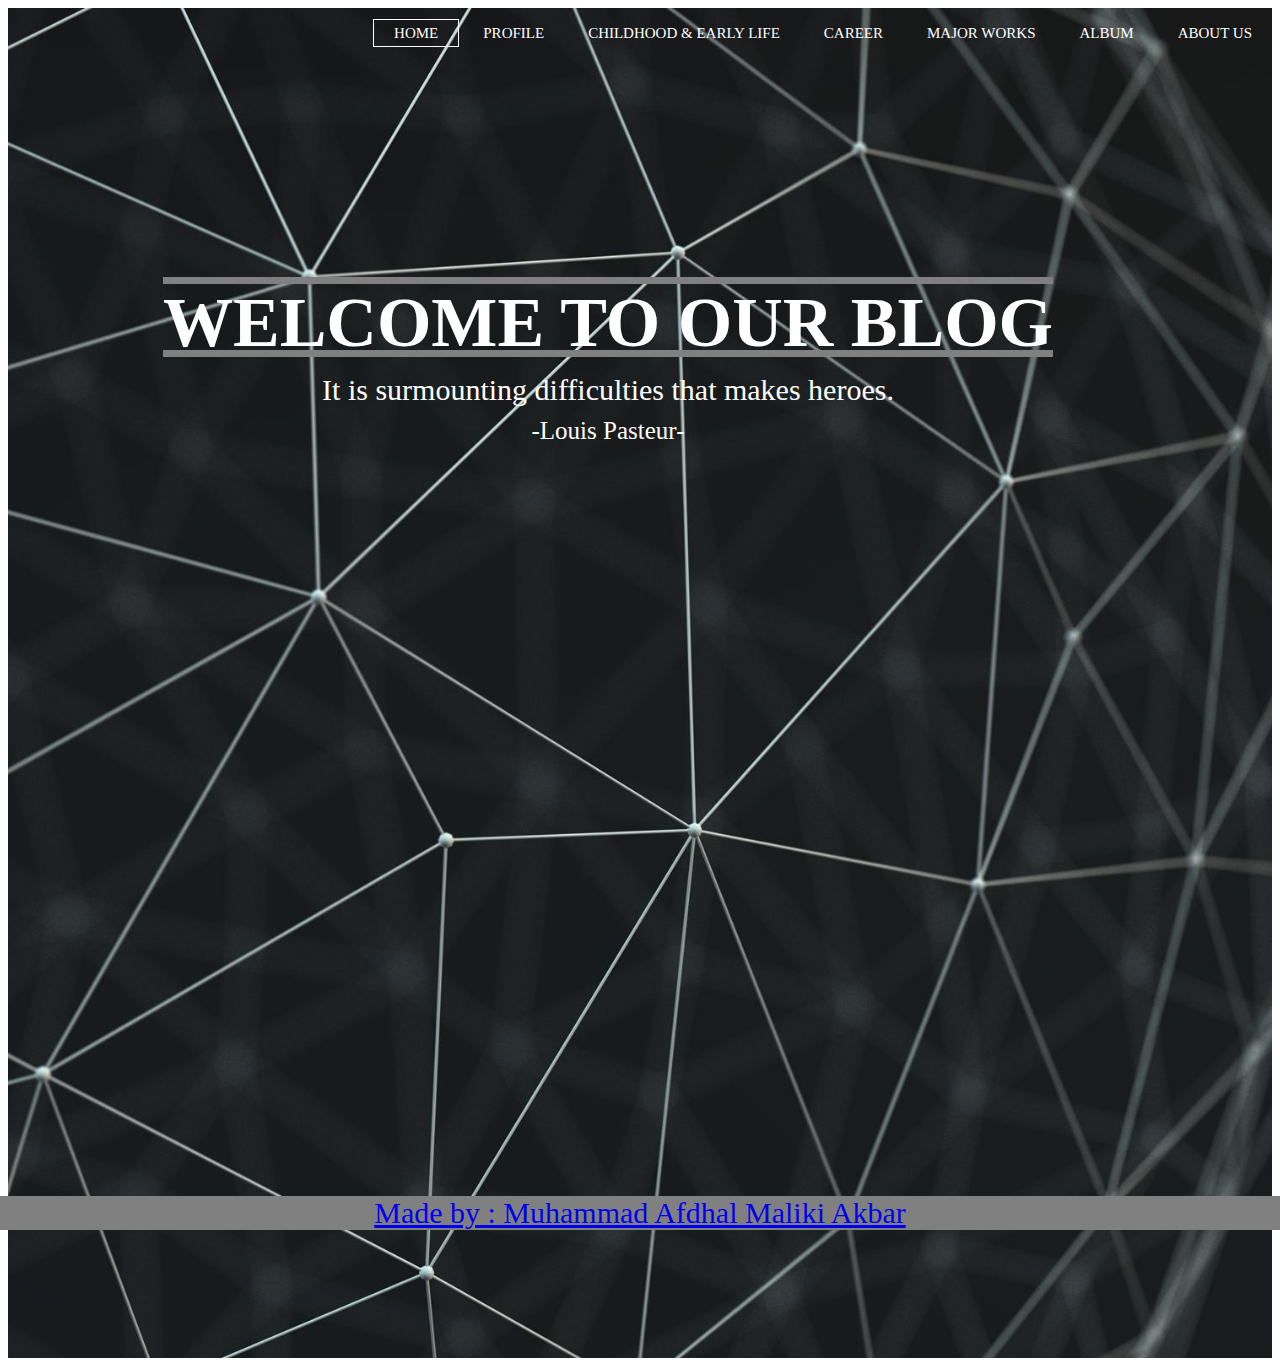
<file: index.html>
<!DOCTYPE html>
<html>
<head> 
  <title>LOUIS PASTEUR</title>
<link href="index.css" rel="stylesheet" type="text/css">
</head>

<body>

<div class="footer">
 <p class="footer-1"><a href="https://mafdhalmal.github.io">Made by : Muhammad Afdhal Maliki Akbar </a></p>
</div>
	<header>

		<div class="row">
		<ul class="main-nav">
			<li class="active"><a href="index.html">HOME</a></li>
			<li><a href="profile.html">PROFILE</a></li>
			<li><a href="childhood.html">CHILDHOOD & EARLY LIFE</a></li>
			<li><a href="career.html">CAREER</a></li>
			<li><a href="penemuanbesar.html">MAJOR WORKS</a></li>
			<li><a href="album.html">ALBUM</a></li>
			<li><a href="aboutus.html">ABOUT US</a></li>

         </ul>
         </div>

         
         <h1>WELCOME TO OUR BLOG</h1>
        <p>It is surmounting difficulties that makes heroes.</p>
        <p class="quote">-Louis Pasteur-</p>

	</header>




  
</body>
</html>
</file>
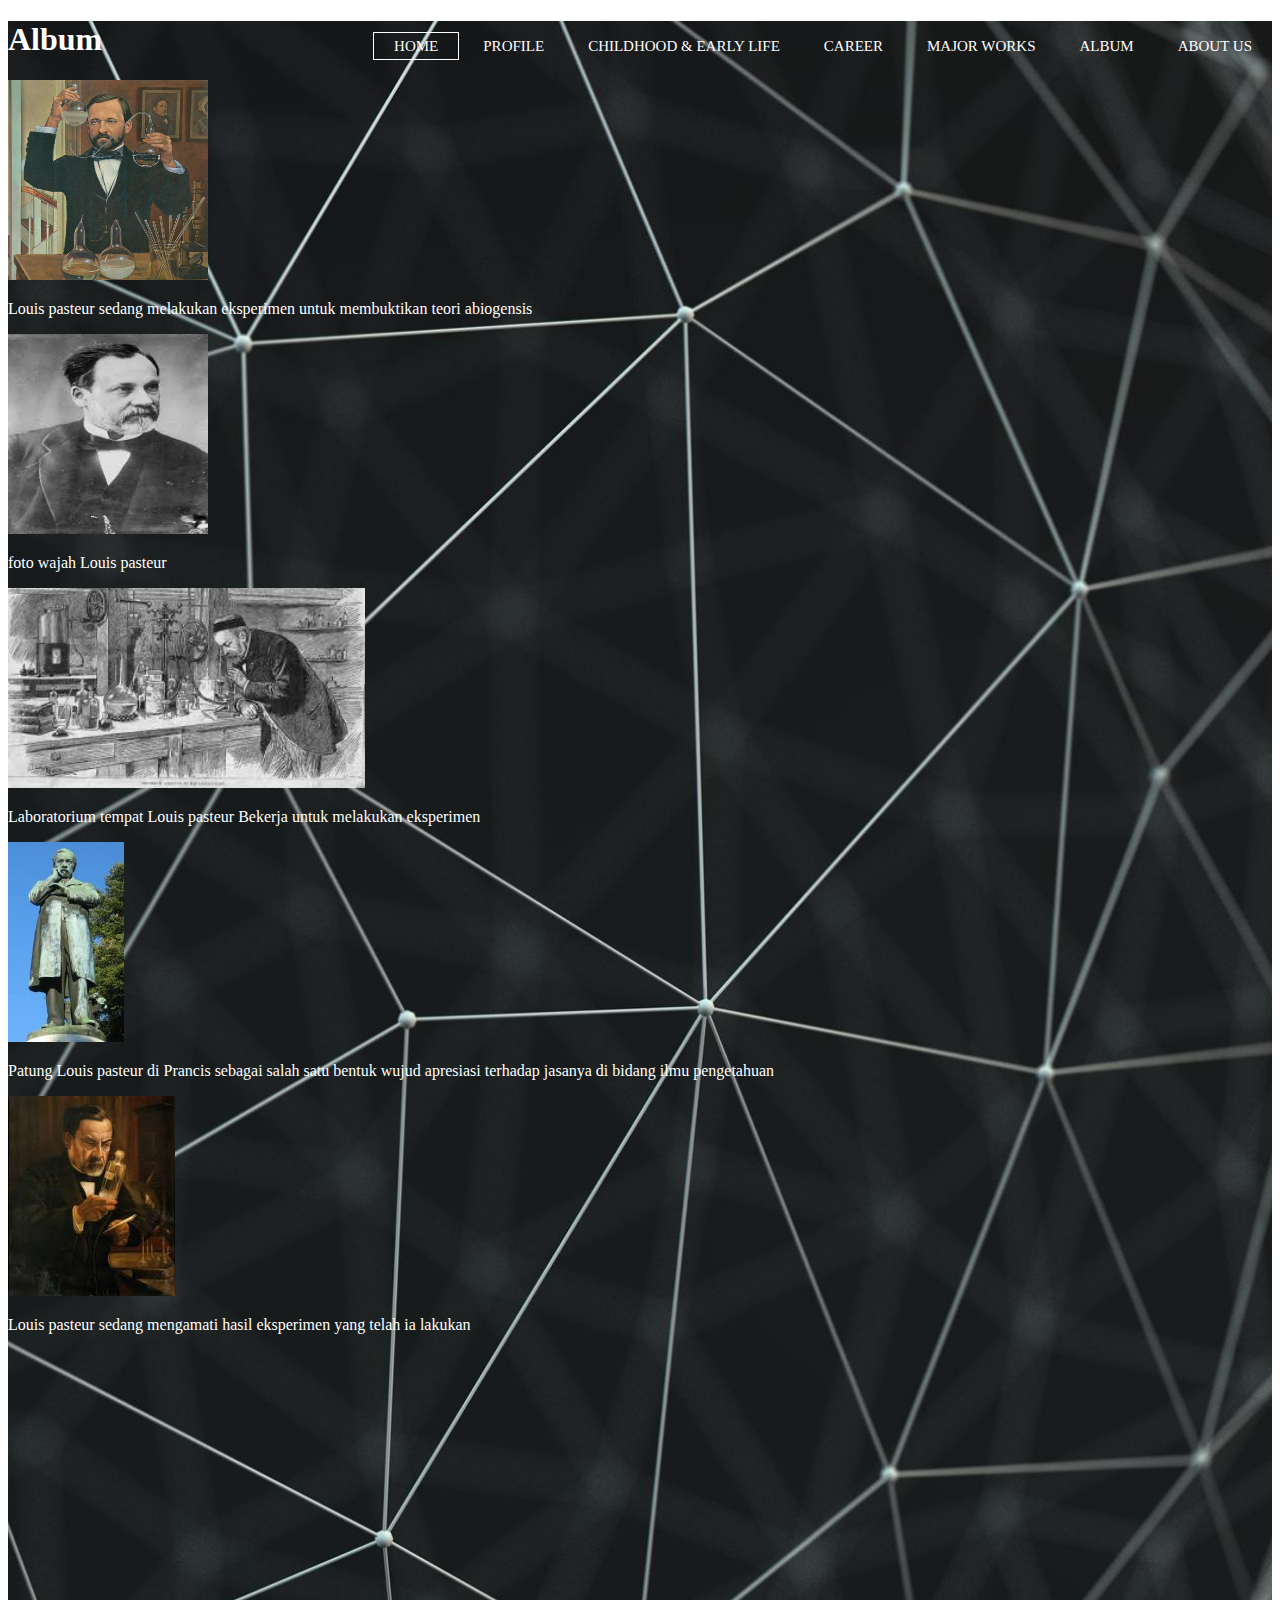
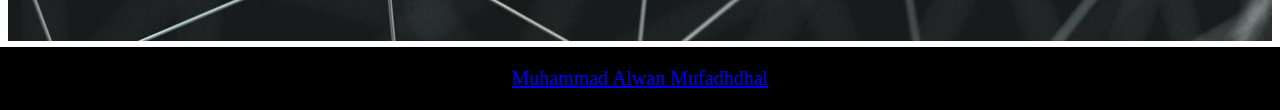
<file: album.html>
<!DOCTYPE html>
<html>
<head> 
  <title>LOUIS PASTEUR</title>
<link href="album.css" rel="stylesheet" type="text/css">
</head>

<body>

<div class="footer-1">
  <p><a href="https://malwanmufadh.github.io" target="_blank">Muhammad Alwan Mufadhdhal</a></p>
</div>
	<header>

		<div class="row">
		<ul class="main-nav">
			<li class="active"><a href="index.html">HOME</a></li>
			<li><a href="profile.html">PROFILE</a></li>
			<li><a href="childhood.html">CHILDHOOD & EARLY LIFE</a></li>
			<li><a href="career.html">CAREER</a></li>
			<li><a href="penemuanbesar.html">MAJOR WORKS</a></li>
			<li><a href="album.html">ALBUM</a></li>
			<li><a href="aboutus.html">ABOUT US</a></li>
         </ul>
         </div>

         <h1 class="album">Album</h1>
        <img class="pic-1-1" src="tabungangsa.jpg" height="200" width="200">
        <p class="pic-1">Louis pasteur sedang melakukan eksperimen untuk membuktikan teori abiogensis</p>
        <img src="download.jpeg" height="200" width="200">
        <p class="pic-1">foto wajah Louis pasteur</p>
        <img src="lab.jpeg" height="200" widht="200"> 
        <p class="pic-1">Laboratorium tempat Louis pasteur Bekerja untuk melakukan eksperimen</p>
        <img src="patung.jpeg" height="200" widht="200">
        <p class="pic-1">Patung Louis pasteur di Prancis sebagai salah satu bentuk wujud apresiasi terhadap jasanya di bidang ilmu pengetahuan</p>
        <img src="botol.jpeg" height="200" widht="200">
        <p class="pic-1">Louis pasteur sedang mengamati hasil eksperimen yang telah ia lakukan</p>


	</header>

  
</body>
</html>
</file>
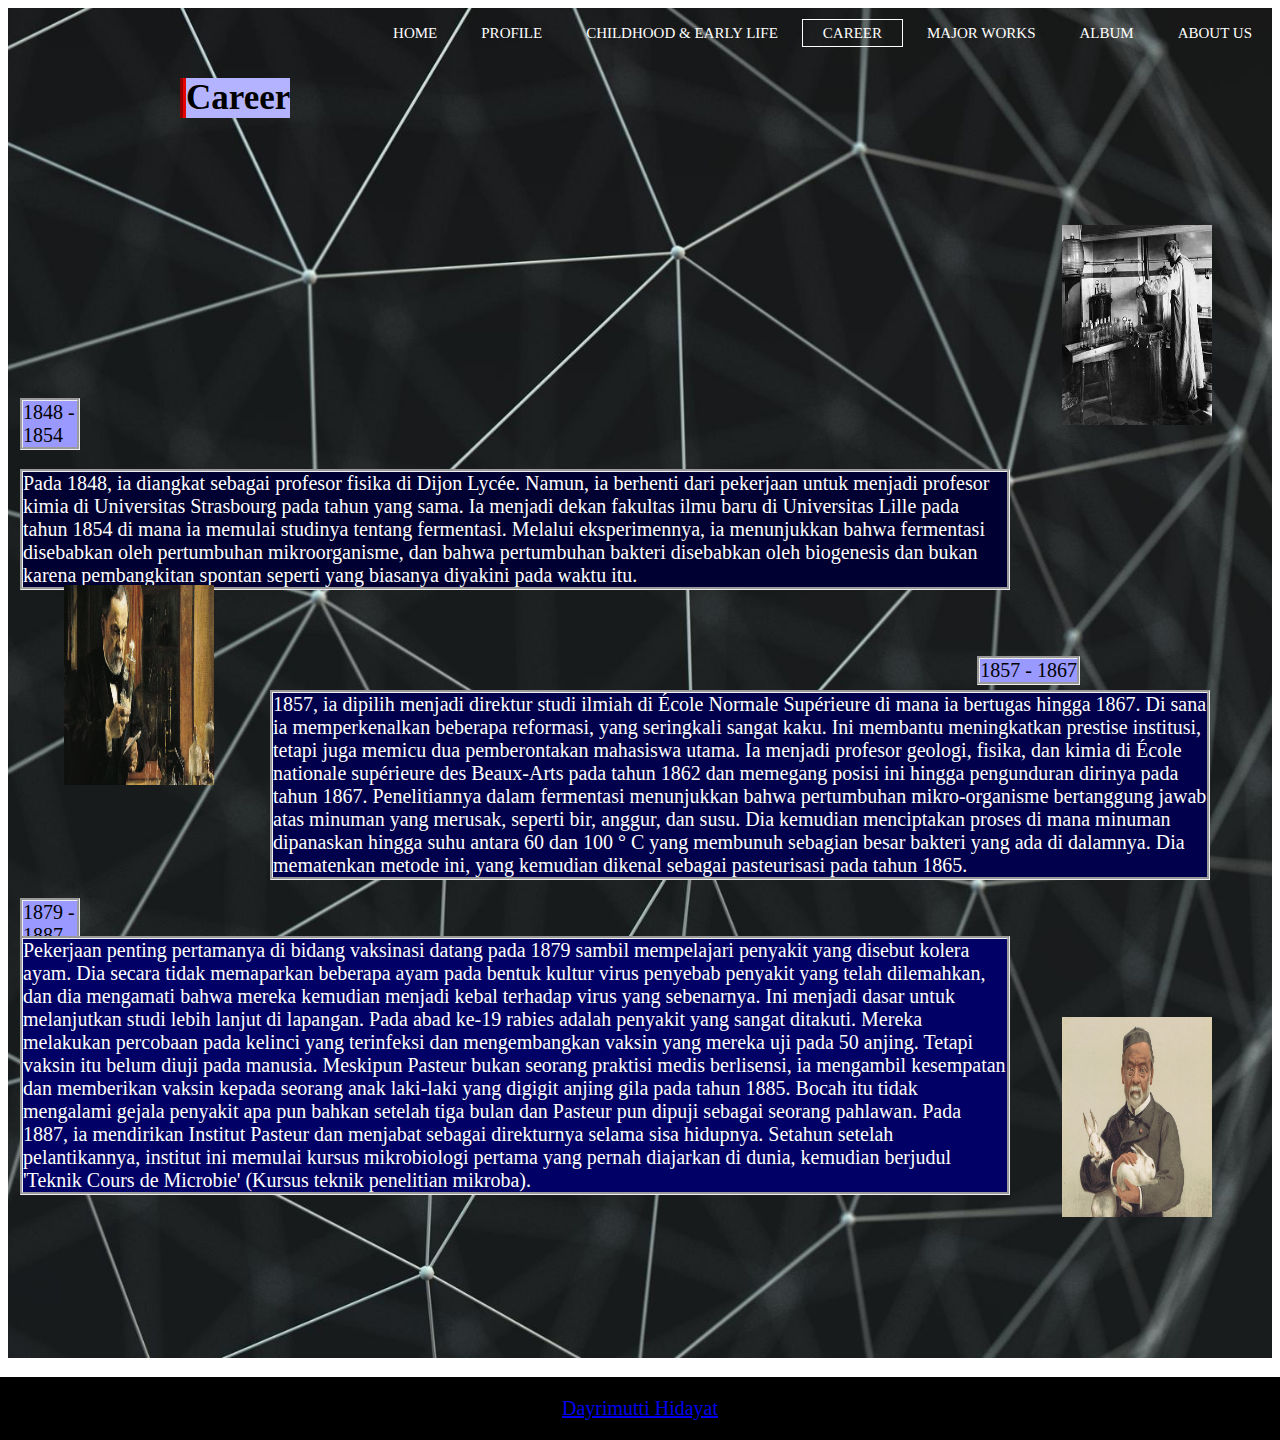
<file: career.html>
<!DOCTYPE html>
<html>
<head>
	<title>LOUIS PASTEUR</title>
	<link href="All.css" rel="stylesheet" type="text/css">
</head>
<body>
<div class="footer">
  <p><a href="https://Dayrimutti.github.io" target="_blank">Dayrimutti Hidayat</a></p>
</div>

	</style>
	<header>

		<div class="row">
		<ul class="main-nav">
			<li><a href="index.html">HOME</a></li>
			<li><a href="profile.html">PROFILE</a></li>
			<li><a href="childhood.html">CHILDHOOD & EARLY LIFE</a></li>
			<li class="active"><a href="career.html">CAREER</a></li>
			<li><a href="penemuanbesar.html">MAJOR WORKS</a></li>
			<li><a href="album.html">ALBUM</a></li>
			<li><a href="aboutus.html">ABOUT US</a></li>

         </ul>
         </div>

         <h1 class="career">Career</h1>

       <p class="p-1">1848 - 1854</p> 
       <p class="career-1"> 
Pada 1848, ia diangkat sebagai profesor fisika di Dijon Lycée. Namun, ia berhenti dari pekerjaan untuk menjadi profesor kimia di Universitas Strasbourg pada tahun yang sama. Ia menjadi dekan fakultas ilmu baru di Universitas Lille pada tahun 1854 di mana ia memulai studinya tentang fermentasi. Melalui eksperimennya, ia menunjukkan bahwa fermentasi disebabkan oleh pertumbuhan mikroorganisme, dan bahwa pertumbuhan bakteri disebabkan oleh biogenesis dan bukan karena pembangkitan spontan seperti yang biasanya diyakini pada waktu itu. 
</p>
<img  class="ps-1"src="ps1.jpg" height="200" width="150">
	<p class="p-2">1857 - 1867</p>
	<p class="career-2">
1857, ia dipilih menjadi direktur studi ilmiah di École Normale Supérieure di mana ia bertugas hingga 1867. Di sana ia memperkenalkan beberapa reformasi, yang seringkali sangat kaku. Ini membantu meningkatkan prestise institusi, tetapi juga memicu dua pemberontakan mahasiswa utama. Ia menjadi profesor geologi, fisika, dan kimia di École nationale supérieure des Beaux-Arts pada tahun 1862 dan memegang posisi ini hingga pengunduran dirinya pada tahun 1867. Penelitiannya dalam fermentasi menunjukkan bahwa pertumbuhan mikro-organisme bertanggung jawab atas minuman yang merusak, seperti bir, anggur, dan susu. Dia kemudian menciptakan proses di mana minuman dipanaskan hingga suhu antara 60 dan 100 ° C yang membunuh sebagian besar bakteri yang ada di dalamnya. Dia mematenkan metode ini, yang kemudian dikenal sebagai pasteurisasi pada tahun 1865. 
</p>
<img class="ps-2"src="ps2.jpg" height="200" width="150">
<p class="p-3">1879 - 1887</p>
<p class="career-3">
Pekerjaan penting pertamanya di bidang vaksinasi datang pada 1879 sambil mempelajari penyakit yang disebut kolera ayam. Dia secara tidak memaparkan beberapa ayam pada bentuk kultur virus penyebab penyakit yang telah dilemahkan, dan dia mengamati bahwa mereka kemudian menjadi kebal terhadap virus yang sebenarnya. Ini menjadi dasar untuk melanjutkan studi lebih lanjut di lapangan. 
Pada abad ke-19 rabies adalah penyakit yang sangat ditakuti. Mereka melakukan percobaan pada kelinci yang terinfeksi dan mengembangkan vaksin yang mereka uji pada 50 anjing. Tetapi vaksin itu belum diuji pada manusia. Meskipun Pasteur bukan seorang praktisi medis berlisensi, ia mengambil kesempatan dan memberikan vaksin kepada seorang anak laki-laki yang digigit anjing gila pada tahun 1885. Bocah itu tidak mengalami gejala penyakit apa pun bahkan setelah tiga bulan dan Pasteur pun dipuji sebagai seorang pahlawan. Pada 1887, ia mendirikan Institut Pasteur dan menjabat sebagai direkturnya selama sisa hidupnya. Setahun setelah pelantikannya, institut ini memulai kursus mikrobiologi pertama yang pernah diajarkan di dunia, kemudian berjudul 'Teknik Cours de Microbie' (Kursus teknik penelitian mikroba).
</p>
<img class="ps-3"src="ps3.jpg" height="200" width="150">


</body>
</html>
</file>
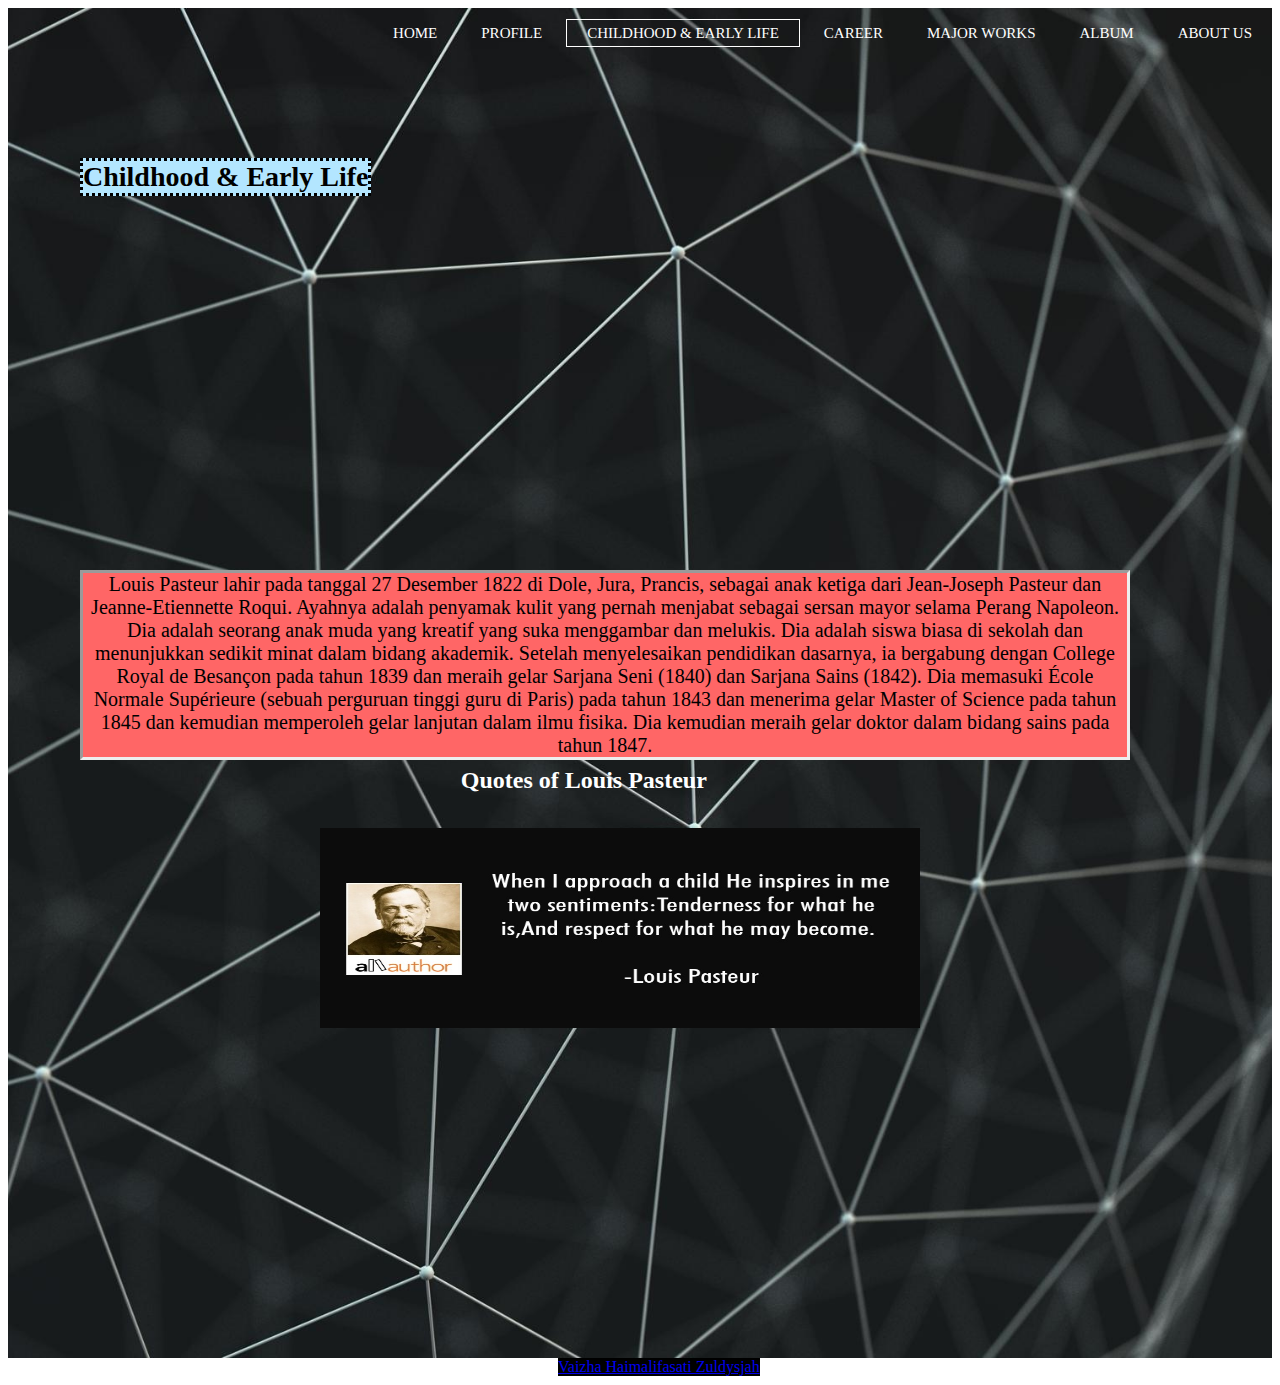
<file: childhood.html>
<!DOCTYPE html>
<html>
<head>
	<title>LOUIS PASTEUR</title>
	<link href="childhood.css" rel="stylesheet" type="text/css">
</head>
<body>
	<header>

		<div class="row">
		<ul class="main-nav">
			<li><a href="index.html">HOME</a></li>
			<li><a href="profile.html">PROFILE</a></li>
			<li class="active"><a href="childhood.html">CHILDHOOD & EARLY LIFE</a></li>
			<li><a href="career.html">CAREER</a></li>
			<li><a href="penemuanbesar.html">MAJOR WORKS</a></li>
			<li><a href="album.html">ALBUM</a></li>
			<li><a href="aboutus.html">ABOUT US</a></li>

         </ul>
         </div>

          <h1 class="childhood">Childhood & Early Life</h1>

         <p class="childhood-1">Louis Pasteur lahir pada tanggal 27 Desember 1822 di Dole, Jura, Prancis, sebagai anak ketiga dari Jean-Joseph Pasteur dan Jeanne-Etiennette Roqui. Ayahnya adalah penyamak kulit yang pernah menjabat sebagai sersan mayor selama Perang Napoleon.
Dia adalah seorang anak muda yang kreatif yang suka menggambar dan melukis. Dia adalah siswa biasa di sekolah dan menunjukkan sedikit minat dalam bidang akademik.
Setelah menyelesaikan pendidikan dasarnya, ia bergabung dengan College Royal de Besançon pada tahun 1839 dan meraih gelar Sarjana Seni (1840) dan Sarjana Sains (1842).
Dia memasuki École Normale Supérieure (sebuah perguruan tinggi guru di Paris) pada tahun 1843 dan menerima gelar Master of Science pada tahun 1845 dan kemudian memperoleh gelar lanjutan dalam ilmu fisika. Dia kemudian meraih gelar doktor dalam bidang sains pada tahun 1847. </p>

<h2>Quotes of Louis Pasteur</h2>
	<img class="img-1" src="louis pasteurrrr.jpg" height="200" width="600">
</header>

<footer>
  	<a class="link" href="https://vaizha.github.io">Vaizha Haimalifasati Zuldysjah</a>
  </footer>




        
</body>
</html>
</file>
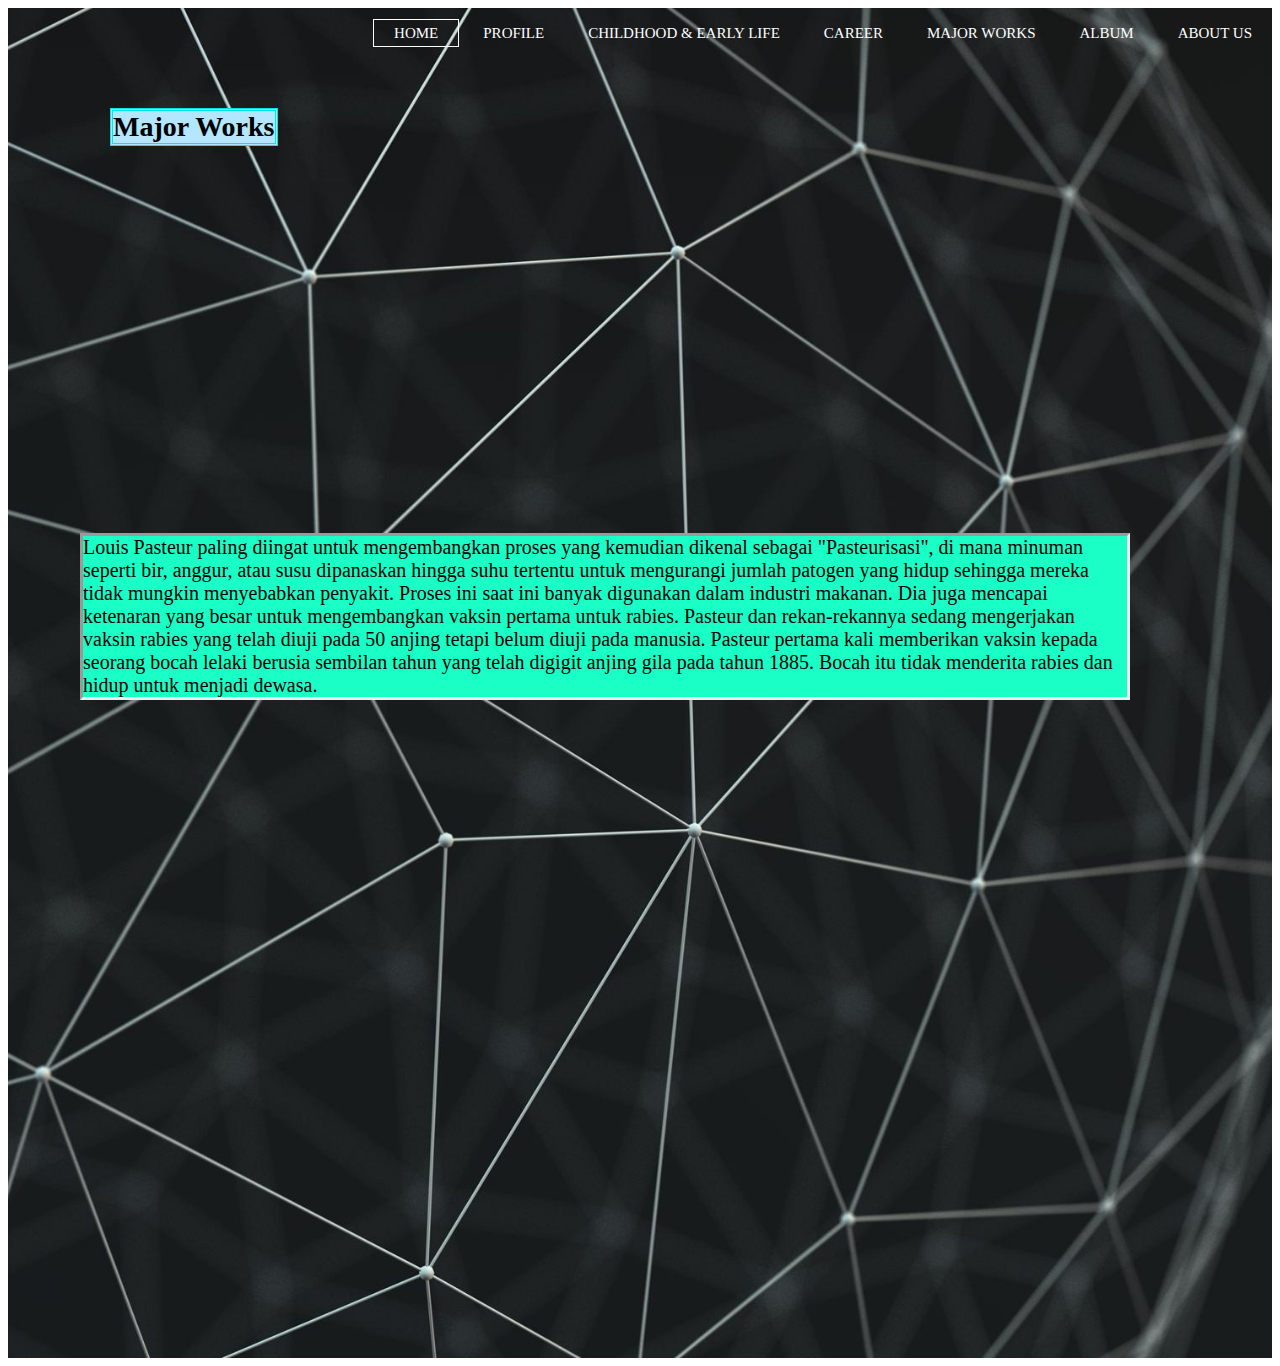
<file: penemuanbesar.html>
<!DOCTYPE html>
<html>
<head> 
  <title>LOUIS PASTEUR</title>
<link href="All.css" rel="stylesheet" type="text/css">
</head>

<body>

	<header>

		<div class="row">
		<ul class="main-nav">
			<li class="active"><a href="index.html">HOME</a></li>
			<li><a href="profile.html">PROFILE</a></li>
			<li><a href="childhood.html">CHILDHOOD & EARLY LIFE</a></li>
			<li><a href="career.html">CAREER</a></li>
			<li><a href="penemuanbesar.html">MAJOR WORKS</a></li>
			<li><a href="album.html">ALBUM</a></li>
			<li><a href="aboutus.html">ABOUT US</a></li>

         </ul>
         </div>

         <h1 class="majorworks">Major Works</h1>

        <p class="majorworks-1">Louis Pasteur paling diingat untuk mengembangkan proses yang kemudian dikenal sebagai "Pasteurisasi", di mana minuman seperti bir, anggur, atau susu dipanaskan hingga suhu tertentu untuk mengurangi jumlah patogen yang hidup sehingga mereka tidak mungkin menyebabkan penyakit. Proses ini saat ini banyak digunakan dalam industri makanan.
Dia juga mencapai ketenaran yang besar untuk mengembangkan vaksin pertama untuk rabies. Pasteur dan rekan-rekannya sedang mengerjakan vaksin rabies yang telah diuji pada 50 anjing tetapi belum diuji pada manusia. Pasteur pertama kali memberikan vaksin kepada seorang bocah lelaki berusia sembilan tahun yang telah digigit anjing gila pada tahun 1885. Bocah itu tidak menderita rabies dan hidup untuk menjadi dewasa.
</p>


	</header>


  
</body>
</html>
</file>
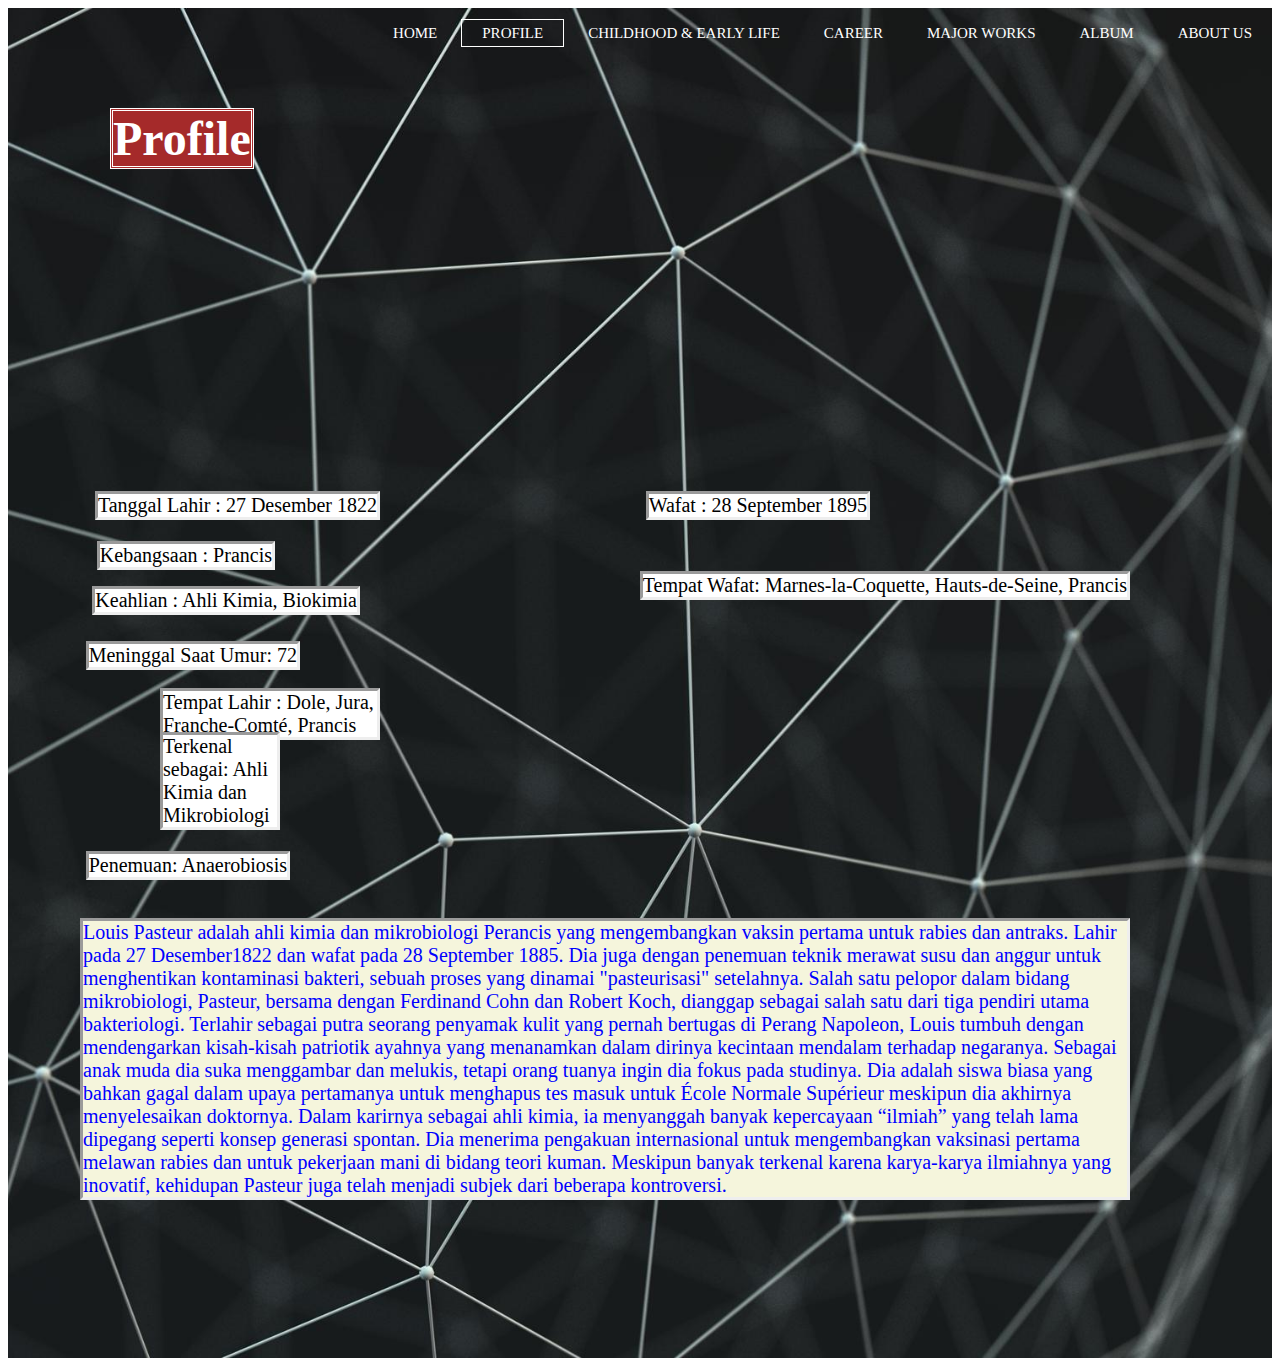
<file: Profile.html>
<!DOCTYPE html>
<html>
<head> 
  <title>LOUIS PASTEUR</title>
<link href="Profile.css" rel="stylesheet" type="text/css">

</head>

<body>

	<header>

		<div class="row">
		<ul class="main-nav">
			<li><a href="index.html">HOME</a></li>
			<li class="active"><a href="profile.html">PROFILE</a></li>
			<li><a href="childhood.html">CHILDHOOD & EARLY LIFE</a></li>
			<li><a href="career.html">CAREER</a></li>
			<li><a href="penemuanbesar.html">MAJOR WORKS</a></li>
			<li><a href="album.html">ALBUM</a></li>
			<li><a href="aboutus.html">ABOUT US</a></li>
         </ul>
         </div>


         <h1 class="profile">Profile</h1>

         <p class="profile-1">Tanggal Lahir : 27 Desember 1822</p>

	<p class="profile-2">Kebangsaan : Prancis</p>
	
	<p class="profile-3">Keahlian : Ahli Kimia, Biokimia</p>

	<p class="profile-4">Meninggal Saat Umur: 72</p>

	<p class="profile-5">Tempat Lahir : Dole, Jura, Franche-Comté, Prancis</p>

	<p class="profile-6">Terkenal sebagai: Ahli Kimia dan Mikrobiologi</p>

	<p class="profile-11">Wafat : 28 September 1895</p>

	<p class="profile-12">Tempat Wafat: Marnes-la-Coquette, Hauts-de-Seine, Prancis</p>

	<p class="profile-14">Penemuan: Anaerobiosis</p>

	<p class="profile-13">Louis Pasteur adalah ahli kimia dan mikrobiologi Perancis yang mengembangkan vaksin pertama untuk rabies dan antraks. Lahir pada 27 Desember1822 dan wafat pada 28 September 1885. Dia juga dengan penemuan teknik merawat susu dan anggur untuk menghentikan kontaminasi bakteri, sebuah proses yang dinamai "pasteurisasi" setelahnya. Salah satu pelopor dalam bidang mikrobiologi, Pasteur, bersama dengan Ferdinand Cohn dan Robert Koch, dianggap sebagai salah satu dari tiga pendiri utama bakteriologi. Terlahir sebagai putra seorang penyamak kulit yang pernah bertugas di Perang Napoleon, Louis tumbuh dengan mendengarkan kisah-kisah patriotik ayahnya yang menanamkan dalam dirinya kecintaan mendalam terhadap negaranya. Sebagai anak muda dia suka menggambar dan melukis, tetapi orang tuanya ingin dia fokus pada studinya. Dia adalah siswa biasa yang bahkan gagal dalam upaya pertamanya untuk menghapus tes masuk untuk École Normale Supérieur meskipun dia akhirnya menyelesaikan doktornya. Dalam karirnya sebagai ahli kimia, ia menyanggah banyak kepercayaan “ilmiah” yang telah lama dipegang seperti konsep generasi spontan. Dia menerima pengakuan internasional untuk mengembangkan vaksinasi pertama melawan rabies dan untuk pekerjaan mani di bidang teori kuman. Meskipun banyak terkenal karena karya-karya ilmiahnya yang inovatif, kehidupan Pasteur juga telah menjadi subjek dari beberapa kontroversi.</p>
	
	</header>

	

  
</body>
</file>
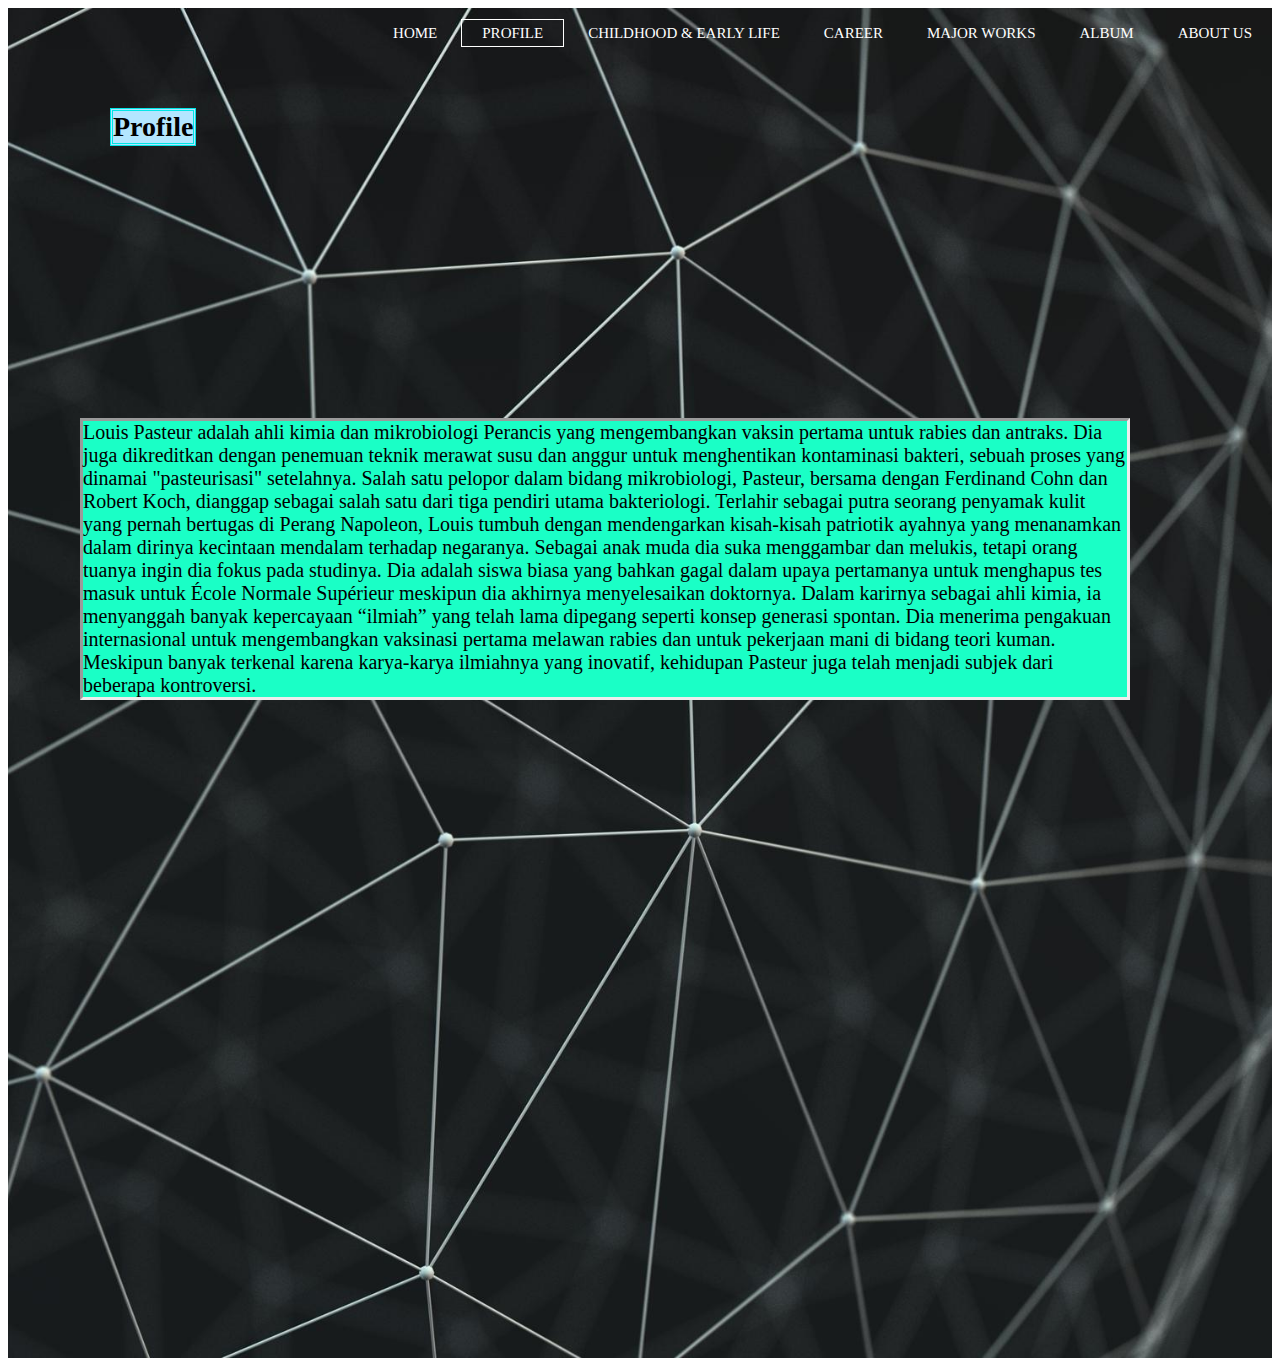
<file: profile.html>
<!DOCTYPE html>
<html>
<head> 
  <title>LOUIS PASTEUR</title>
<link href="All.css" rel="stylesheet" type="text/css">
</head>

<body>

	<header>

		<div class="row">
		<ul class="main-nav">
			<li><a href="index.html">HOME</a></li>
			<li class="active"><a href="profile.html">PROFILE</a></li>
			<li><a href="childhood.html">CHILDHOOD & EARLY LIFE</a></li>
			<li><a href="career.html">CAREER</a></li>
			<li><a href="penemuanbesar.html">MAJOR WORKS</a></li>
			<li><a href="album.html">ALBUM</a></li>
			<li><a href="aboutus.html">ABOUT US</a></li>
         </ul>
         </div>


         <h1 class="profile">Profile</h1>

         <p class="profile-1">Tanggal Lahir : 27 Desember 1822</p>

	<p class="profile-2">Kebangsaan : Prancis</p>
	
	<p class="profile-3">Keahlian : Ahli Kimia, Biokimia</p>

	<p class="profile-4">Meninggal Saat Umur: 72</p>

	<p class="profile-5">Tempat Lahir : Dole, Jura, Franche-Comté, Prancis</p>

	<p class="profile-6">Terkenal sebaga i: Ahli Kimia dan Mikrobiologi</p>


	<P class="profile-6">Pasangan : Marie Pasteur (m. 1849)</P>

	<p class="profile-7">Nama Ayah: Jean-Joseph Pasteur</p>

	<p class="profile-8">Nama Ibu: Jeanne-Etiennette Roqui</p>

	<p class="profile-9">Nama Anak-Anak: Camile Pasteur, Cécile Pasteur, Jean Baptiste Pasteur, Jeanne Pasteur, Marie Louise Pasteur</p>

	<p class="profile-10">Wafat : 28 September 1895</p>

	<p class="profile-11">Tempat Wafat: Marnes-la-Coquette, Hauts-de-Seine, Prancis</p>

	<p class="profile-12">Penemuan: Anaerobiosis</p>

	<p class="profile-13">Louis Pasteur adalah ahli kimia dan mikrobiologi Perancis yang mengembangkan vaksin pertama untuk rabies dan antraks. Dia juga dikreditkan dengan penemuan teknik merawat susu dan anggur untuk menghentikan kontaminasi bakteri, sebuah proses yang dinamai "pasteurisasi" setelahnya. Salah satu pelopor dalam bidang mikrobiologi, Pasteur, bersama dengan Ferdinand Cohn dan Robert Koch, dianggap sebagai salah satu dari tiga pendiri utama bakteriologi. Terlahir sebagai putra seorang penyamak kulit yang pernah bertugas di Perang Napoleon, Louis tumbuh dengan mendengarkan kisah-kisah patriotik ayahnya yang menanamkan dalam dirinya kecintaan mendalam terhadap negaranya. Sebagai anak muda dia suka menggambar dan melukis, tetapi orang tuanya ingin dia fokus pada studinya. Dia adalah siswa biasa yang bahkan gagal dalam upaya pertamanya untuk menghapus tes masuk untuk École Normale Supérieur meskipun dia akhirnya menyelesaikan doktornya. Dalam karirnya sebagai ahli kimia, ia menyanggah banyak kepercayaan “ilmiah” yang telah lama dipegang seperti konsep generasi spontan. Dia menerima pengakuan internasional untuk mengembangkan vaksinasi pertama melawan rabies dan untuk pekerjaan mani di bidang teori kuman. Meskipun banyak terkenal karena karya-karya ilmiahnya yang inovatif, kehidupan Pasteur juga telah menjadi subjek dari beberapa kontroversi.</p>
	
	</header>

	

  
</body>
</file>
<file: index.css>
h1
{
  position: absolute;
  width: 1200px;
  margin-left:0px;
  margin-top: 0px;
  color:white;
  text-transform: uppercase;
  font-size: 70px;
  text-align: center;
  margin-top: 275px;
  text-decoration: overline underline ;
  text-decoration-color: rgb(128, 128, 128);  
  
}
p
{
 position: absolute;
 width: 1200px;
 margin-left:0px;
 margin-top: 0px;
 color:white;
 font-size: 30px;
 text-align: center;
 margin-top: 365px;

}
.quote
{
 position: absolute;
 width: 1200px;
 margin-left:0px;
 margin-top: 0px;
 color:white;
 font-size: 25px;
 text-align: center;
 margin-top: 409px;
}
{
  margin:0
  padding:0;
}
header{
  background-image:url(wp.jpg);
  height:150vh;
  background-size: cover;
  background-position:center;

}
.main-nav
{
  float: right;
  list-style: none
}
.main-nav li 
{
  display: inline-block;
}
.main-nav li a
{
  color:white;
  text-decoration: none;
  padding: 5px 20px;
  font-family: "Roboto",sans serif;
  font-size:15px;
}
.main-nav li.active a
{
  border:1px solid white;
}
.main-nav li a:hover
{
    border:1px solid white;
}
.footer-1
{
  position: absolute;
  
  left: 0;
  bottom: -40%;
  width: 100%;
  background-color: gray;
  text-align: center;
  font-size: 30px;


}
</file>
<file: album.css>
*

{
  margin:0
  padding:0;
}
header{
  background-image:url(wp.jpg);
  height:180vh;
  background-size: cover;
  background-position:center;

}
.main-nav
{
  float: right;
  list-style: none
}
.main-nav li 
{
  display: inline-block;
}
.main-nav li a
{
  color:white;
  text-decoration: none;
  padding: 5px 20px;
  font-family: "Roboto",sans serif;
  font-size:15px;
}
.main-nav li.active a
{
  border:1px solid white;
}
.main-nav li a:hover
{
    border:1px solid white;
}
footer
{
  display: inline-block;
  list-style-type: none;
  margin-bottom: 1px;
  text-align:center;
}
.childhood-1
{
  background-color: #1affc6; color: black;border: inset ; font-size: 20px; 
  bottom: 0;
  right: 0 ; 
  position:absolute;
  margin-top: 80px;
  margin-bottom: 200px;
  margin-right: 150px;
  margin-left: 80px;
}

.childhood
{
  background-color: #b3e6ff; 
  color: black;
  border: double #00e6e6;
  text-align: center;
  font-size: 28px;
  position: absolute;
  left: 30px;
  padding: 0;
  margin-top: 100px;
  margin-bottom: 100px;
  margin-right: 150px;
  margin-left: 80px;
  
}
.career
{
  background-color: #b3b3ff; 
  color: black;
  border: 6px;
  border-color: #e60000;
  border-left-style: groove;
  border-bottom-style: none;
  border-right-style: none;
  border-top-style: none;
  text-align: center;
  font-size: 35px;
  position: absolute;
  left: 30px;
  padding: 0;
  margin-top: 70px;
  margin-bottom: 150px;
  margin-right: 130px;
  margin-left: 150px;
}
.career-1
{
   background-color: #000033  ; color: white;border: groove; ; font-size: 20px; 
  bottom: 0;
  right: 0 ; 
  position:absolute;
  margin-top: 80px;
  margin-bottom: 310px;
  margin-right: 270px;
  margin-left: 20px;
}
.career-2
{
   background-color: #00004d; color: white;border: groove; ; font-size: 20px; 
  bottom: 0;
  right: 0 ; 
  position:absolute;
  margin-top: 80px;
  margin-bottom: 20px;
  margin-right: 70px;
  margin-left: 270px;
}
.career-3
{
     background-color: #000066; color: white;border: groove; ; font-size: 20px; 
  bottom: 0;
  right: 0 ; 
  position:absolute;
  margin-top: 80px;
  margin-bottom: -295px;
  margin-right: 270px;
  margin-left: 20px;
}
.p-1
{
  background-color: #9999ff  ; color: black;border: groove; ; font-size: 20px; 
  bottom: 0;
  right: 0 ; 
  position:absolute;
  margin-top: 100px;
  margin-bottom: 450px;
  margin-right: 1200px;
  margin-left: 20px;
}
.p-2
{
  background-color: #9999ff  ; color: black;border: groove; ; font-size: 20px; 
  bottom: 0;
  right: 0 ; 
  position:absolute;
  margin-top: 100px;
  margin-bottom: 215px;
  margin-right: 200px;
  margin-left: 20px;
}
.p-3
{
  background-color: #9999ff  ; color: black;border: groove; ; font-size: 20px; 
  bottom: 0;
  right: 0 ; 
  position:absolute;
  margin-top: 100px;
  margin-bottom: -50px;
  margin-right: 1200px;
  margin-left: 20px;
}
.ps-1
{
  position: absolute;
  top: 25%;
  left: 83%;
}
.ps-2
{
  position: absolute;
  top: 65%;
  left: 5%;
}
.ps-3
{
  position: absolute;
  top: 113%;
  left: 83%;
}
.footer {
   position: absolute;
   display: block;
   left: 0;
   bottom: -60%;
   width: 100%;
   background-color: black;
   color: white;
   text-align: center;
   font-size: 20px;
}
.majorworks
{
  background-color: #b3e6ff; 
  color: black;
  border: double #00e6e6;
  text-align: center;
  font-size: 28px;
  position: absolute;
  left: 30px;
  padding: 0;
  margin-top: 100px;
  margin-bottom: 100px;
  margin-right: 150px;
  margin-left: 80px;
}
.majorworks-1
{
   background-color: #1affc6; color: black;border: inset ; font-size: 20px; 
  bottom: 0;
  right: 0 ; 
  position:absolute;
  margin-top: 80px;
  margin-bottom: 200px;
  margin-right: 150px;
  margin-left: 80px;
}
.profile
{
  background-color: #b3e6ff; 
  color: black;
  border: double #00e6e6;
  text-align: center;
  font-size: 28px;
  position: absolute;
  left: 30px;
  padding: 0;
  margin-top: 100px;
  margin-bottom: 100px;
  margin-right: 150px;
  margin-left: 80px;
}
.profile-1
{
   background-color: #1affc6; color: black;border: inset ; font-size: 20px; 
  bottom: 0;
  right: 0 ; 
  position:absolute;
  margin-top: 80px;
  margin-bottom: 200px;
  margin-right: 150px;
  margin-left: 80px;
}
.profile-2
{
   background-color: #1affc6; color: black;border: inset ; font-size: 20px; 
  bottom: 0;
  right: 0 ; 
  position:absolute;
  margin-top: 80px;
  margin-bottom: 200px;
  margin-right: 150px;
  margin-left: 80px;
}
.profile-3
{
   background-color: #1affc6; color: black;border: inset ; font-size: 20px; 
  bottom: 0;
  right: 0 ; 
  position:absolute;
  margin-top: 80px;
  margin-bottom: 200px;
  margin-right: 150px;
  margin-left: 80px;
}
.profile-4
{
   background-color: #1affc6; color: black;border: inset ; font-size: 20px; 
  bottom: 0;
  right: 0 ; 
  position:absolute;
  margin-top: 80px;
  margin-bottom: 200px;
  margin-right: 150px;
  margin-left: 80px;
}
.profile-5
{
 background-color: #1affc6; color: black;border: inset ; font-size: 20px; 
  bottom: 0;
  right: 0 ; 
  position:absolute;
  margin-top: 80px;
  margin-bottom: 200px;
  margin-right: 150px;
  margin-left: 80px; 
}
.profile-6
{
 background-color: #1affc6; color: black;border: inset ; font-size: 20px; 
  bottom: 0;
  right: 0 ; 
  position:absolute;
  margin-top: 80px;
  margin-bottom: 200px;
  margin-right: 150px;
  margin-left: 80px;
}
.profile-7
{
 background-color: #1affc6; color: black;border: inset ; font-size: 20px; 
  bottom: 0;
  right: 0 ; 
  position:absolute;
  margin-top: 80px;
  margin-bottom: 200px;
  margin-right: 150px;
  margin-left: 80px;
}
.profile-8
{
 background-color: #1affc6; color: black;border: inset ; font-size: 20px; 
  bottom: 0;
  right: 0 ; 
  position:absolute;
  margin-top: 80px;
  margin-bottom: 200px;
  margin-right: 150px;
  margin-left: 80px;
}
.profile-9
{
 background-color: #1affc6; color: black;border: inset ; font-size: 20px; 
  bottom: 0;
  right: 0 ; 
  position:absolute;
  margin-top: 80px;
  margin-bottom: 200px;
  margin-right: 150px;
  margin-left: 80px;
}
.profile-10
{
 background-color: #1affc6; color: black;border: inset ; font-size: 20px; 
  bottom: 0;
  right: 0 ; 
  position:absolute;
  margin-top: 80px;
  margin-bottom: 200px;
  margin-right: 150px;
  margin-left: 80px;
}
.profile-11
{
 background-color: #1affc6; color: black;border: inset ; font-size: 20px; 
  bottom: 0;
  right: 0 ; 
  position:absolute;
  margin-top: 80px;
  margin-bottom: 200px;
  margin-right: 150px;
  margin-left: 80px;
}
.profile-12
{
 background-color: #1affc6; color: black;border: inset ; font-size: 20px; 
  bottom: 0;
  right: 0 ; 
  position:absolute;
  margin-top: 80px;
  margin-bottom: 200px;
  margin-right: 150px;
  margin-left: 80px;
}
.profile-13
{
 background-color: #1affc6; color: black;border: inset ; font-size: 20px; 
  bottom: 0;
  right: 0 ; 
  position:absolute;
  margin-top: 80px;
  margin-bottom: 200px;
  margin-right: 150px;
  margin-left: 80px;
}\
.pic-1-1
{
position: absolute;
top: 25%;
left: 50%;
}
.pic-1
{
  color: white;
}
.album
{
  color: white;
}
.footer-1
{
   position: absolute;
   display: block;
   left: 0;
   bottom: -90%;
   width: 100%;
   background-color: black;
   color: white;
   text-align: center;
   font-size: 20px; 
}
</file>
<file: All.css>
*

{
  margin:0
  padding:0;
}
header{
  background-image:url(wp.jpg);
  height:150vh;
  background-size: cover;
  background-position:center;

}
.main-nav
{
  float: right;
  list-style: none
}
.main-nav li 
{
  display: inline-block;
}
.main-nav li a
{
  color:white;
  text-decoration: none;
  padding: 5px 20px;
  font-family: "Roboto",sans serif;
  font-size:15px;
}
.main-nav li.active a
{
  border:1px solid white;
}
.main-nav li a:hover
{
    border:1px solid white;
}
footer
{
  display: inline-block;
  list-style-type: none;
  margin-bottom: 1px;
  text-align:center;
}
.childhood-1
{
  background-color: #1affc6; color: black;border: inset ; font-size: 20px; 
  bottom: 0;
  right: 0 ; 
  position:absolute;
  margin-top: 80px;
  margin-bottom: 200px;
  margin-right: 150px;
  margin-left: 80px;
}

.childhood
{
  background-color: #b3e6ff; 
  color: black;
  border: double #00e6e6;
  text-align: center;
  font-size: 28px;
  position: absolute;
  left: 30px;
  padding: 0;
  margin-top: 100px;
  margin-bottom: 100px;
  margin-right: 150px;
  margin-left: 80px;
  
}
.career
{
  background-color: #b3b3ff; 
  color: black;
  border: 6px;
  border-color: #e60000;
  border-left-style: groove;
  border-bottom-style: none;
  border-right-style: none;
  border-top-style: none;
  text-align: center;
  font-size: 35px;
  position: absolute;
  left: 30px;
  padding: 0;
  margin-top: 70px;
  margin-bottom: 150px;
  margin-right: 130px;
  margin-left: 150px;
}
.career-1
{
   background-color: #000033  ; color: white;border: groove; ; font-size: 20px; 
  bottom: 0;
  right: 0 ; 
  position:absolute;
  margin-top: 80px;
  margin-bottom: 310px;
  margin-right: 270px;
  margin-left: 20px;
}
.career-2
{
   background-color: #00004d; color: white;border: groove; ; font-size: 20px; 
  bottom: 0;
  right: 0 ; 
  position:absolute;
  margin-top: 80px;
  margin-bottom: 20px;
  margin-right: 70px;
  margin-left: 270px;
}
.career-3
{
     background-color: #000066; color: white;border: groove; ; font-size: 20px; 
  bottom: 0;
  right: 0 ; 
  position:absolute;
  margin-top: 80px;
  margin-bottom: -295px;
  margin-right: 270px;
  margin-left: 20px;
}
.p-1
{
  background-color: #9999ff  ; color: black;border: groove; ; font-size: 20px; 
  bottom: 0;
  right: 0 ; 
  position:absolute;
  margin-top: 100px;
  margin-bottom: 450px;
  margin-right: 1200px;
  margin-left: 20px;
}
.p-2
{
  background-color: #9999ff  ; color: black;border: groove; ; font-size: 20px; 
  bottom: 0;
  right: 0 ; 
  position:absolute;
  margin-top: 100px;
  margin-bottom: 215px;
  margin-right: 200px;
  margin-left: 20px;
}
.p-3
{
  background-color: #9999ff  ; color: black;border: groove; ; font-size: 20px; 
  bottom: 0;
  right: 0 ; 
  position:absolute;
  margin-top: 100px;
  margin-bottom: -50px;
  margin-right: 1200px;
  margin-left: 20px;
}
.ps-1
{
  position: absolute;
  top: 25%;
  left: 83%;
}
.ps-2
{
  position: absolute;
  top: 65%;
  left: 5%;
}
.ps-3
{
  position: absolute;
  top: 113%;
  left: 83%;
}
.footer {
   position: absolute;
   display: block;
   left: 0;
   bottom: -60%;
   width: 100%;
   background-color: black;
   color: white;
   text-align: center;
   font-size: 20px;
}
.majorworks
{
  background-color: #b3e6ff; 
  color: black;
  border: double #00e6e6;
  text-align: center;
  font-size: 28px;
  position: absolute;
  left: 30px;
  padding: 0;
  margin-top: 100px;
  margin-bottom: 100px;
  margin-right: 150px;
  margin-left: 80px;
}
.majorworks-1
{
   background-color: #1affc6; color: black;border: inset ; font-size: 20px; 
  bottom: 0;
  right: 0 ; 
  position:absolute;
  margin-top: 80px;
  margin-bottom: 200px;
  margin-right: 150px;
  margin-left: 80px;
}
.profile
{
  background-color: #b3e6ff; 
  color: black;
  border: double #00e6e6;
  text-align: center;
  font-size: 28px;
  position: absolute;
  left: 30px;
  padding: 0;
  margin-top: 100px;
  margin-bottom: 100px;
  margin-right: 150px;
  margin-left: 80px;
}
.profile-1
{
   background-color: #1affc6; color: black;border: inset ; font-size: 20px; 
  bottom: 0;
  right: 0 ; 
  position:absolute;
  margin-top: 80px;
  margin-bottom: 200px;
  margin-right: 150px;
  margin-left: 80px;
}
.profile-2
{
   background-color: #1affc6; color: black;border: inset ; font-size: 20px; 
  bottom: 0;
  right: 0 ; 
  position:absolute;
  margin-top: 80px;
  margin-bottom: 200px;
  margin-right: 150px;
  margin-left: 80px;
}
.profile-3
{
   background-color: #1affc6; color: black;border: inset ; font-size: 20px; 
  bottom: 0;
  right: 0 ; 
  position:absolute;
  margin-top: 80px;
  margin-bottom: 200px;
  margin-right: 150px;
  margin-left: 80px;
}
.profile-4
{
   background-color: #1affc6; color: black;border: inset ; font-size: 20px; 
  bottom: 0;
  right: 0 ; 
  position:absolute;
  margin-top: 80px;
  margin-bottom: 200px;
  margin-right: 150px;
  margin-left: 80px;
}
.profile-5
{
 background-color: #1affc6; color: black;border: inset ; font-size: 20px; 
  bottom: 0;
  right: 0 ; 
  position:absolute;
  margin-top: 80px;
  margin-bottom: 200px;
  margin-right: 150px;
  margin-left: 80px; 
}
.profile-6
{
 background-color: #1affc6; color: black;border: inset ; font-size: 20px; 
  bottom: 0;
  right: 0 ; 
  position:absolute;
  margin-top: 80px;
  margin-bottom: 200px;
  margin-right: 150px;
  margin-left: 80px;
}
.profile-7
{
 background-color: #1affc6; color: black;border: inset ; font-size: 20px; 
  bottom: 0;
  right: 0 ; 
  position:absolute;
  margin-top: 80px;
  margin-bottom: 200px;
  margin-right: 150px;
  margin-left: 80px;
}
.profile-8
{
 background-color: #1affc6; color: black;border: inset ; font-size: 20px; 
  bottom: 0;
  right: 0 ; 
  position:absolute;
  margin-top: 80px;
  margin-bottom: 200px;
  margin-right: 150px;
  margin-left: 80px;
}
.profile-9
{
 background-color: #1affc6; color: black;border: inset ; font-size: 20px; 
  bottom: 0;
  right: 0 ; 
  position:absolute;
  margin-top: 80px;
  margin-bottom: 200px;
  margin-right: 150px;
  margin-left: 80px;
}
.profile-10
{
 background-color: #1affc6; color: black;border: inset ; font-size: 20px; 
  bottom: 0;
  right: 0 ; 
  position:absolute;
  margin-top: 80px;
  margin-bottom: 200px;
  margin-right: 150px;
  margin-left: 80px;
}
.profile-11
{
 background-color: #1affc6; color: black;border: inset ; font-size: 20px; 
  bottom: 0;
  right: 0 ; 
  position:absolute;
  margin-top: 80px;
  margin-bottom: 200px;
  margin-right: 150px;
  margin-left: 80px;
}
.profile-12
{
 background-color: #1affc6; color: black;border: inset ; font-size: 20px; 
  bottom: 0;
  right: 0 ; 
  position:absolute;
  margin-top: 80px;
  margin-bottom: 200px;
  margin-right: 150px;
  margin-left: 80px;
}
.profile-13
{
 background-color: #1affc6; color: black;border: inset ; font-size: 20px; 
  bottom: 0;
  right: 0 ; 
  position:absolute;
  margin-top: 80px;
  margin-bottom: 200px;
  margin-right: 150px;
  margin-left: 80px;
}
</file>
<file: childhood.css>
{
  margin:0
  padding:0;
}
header{
  background-image:url(wp.jpg);
  height:150vh;
  background-size: cover;
  background-position:center;

}
.main-nav
{
  float: right;
  list-style: none
}
.main-nav li 
{
  display: inline-block;
}
.main-nav li a
{
  color:white;
  text-decoration: none;
  padding: 5px 20px;
  font-family: "Roboto",sans serif;
  font-size:15px;
}
.main-nav li.active a
{
  border:1px solid white;
}
.main-nav li a:hover
{
    border:1px solid white;
}
footer
{
  background-color: black;
  display: inline-block;
  list-style-type: none;
  margin-bottom: 1px;
  margin-left: 550px;
  text-align:center;
}
.childhood-1
{
  background-color: #ff6666; color: black;border: inset ; font-size: 20px; 
  bottom: 0;
  right: 0 ; 
  position:absolute;
  margin-top: 90px;
  margin-bottom: 140px;
  margin-right: 150px;
  margin-left: 80px;
  text-align: center;
}

.childhood
{
  background-color: #b3e6ff; 
  color: black;
  border: 3px dotted;
  text-align: center;
  font-size: 28px;
  position: absolute;
  left: 30px;
  padding: 0;
  margin-top: 150px;
  margin-bottom: 80px;
  margin-right: 150px;
  margin-left: 50px;
  font-family: "Comic Sans MS";
  
}

.img-1
{
  position: absolute;
  top: 92%;
  left: 25%;
  }
h2
{
  position: absolute;
  top: 83%;
  left: 36%;
  color: white;
  text-align: center;

}
</file>
<file: Profile.css>
{
  margin:0
  padding:0;
}
header{
  background-image:url(wp.jpg);
  height:150vh;
  background-size: cover;
  background-position:center;

}
.main-nav
{
  float: right;
  list-style: none
}
.main-nav li 
{
  display: inline-block;
}
.main-nav li a
{
  color:white;
  text-decoration: none;
  padding: 5px 20px;
  font-family: "Roboto",sans serif;
  font-size:15px;
}
.main-nav li.active a
{
  border:1px solid white;
}
.main-nav li a:hover
{
    border:1px solid white;
}
.profile
{
  background-color: brown; 
  color: white;
  border: double white;
  text-align: center;
  font-size: 48px;
  position: absolute;
  left: 30px;
  padding: 0;
  margin-top: 100px;
  margin-bottom: 200px;
  margin-right: 150px;
  margin-left: 80px;
}
.profile-1
{
   background-color: white; color: black;border: inset ; font-size: 20px; 
  bottom: 0; 
  right: 0;
  position:absolute; 
  margin-top: 80px;
  margin-bottom: 380px;
  margin-right: 900px;
  margin-left: 80px;
}
.profile-2
{
   background-color: white; color: black;border: inset ; font-size: 20px; 
  bottom: 0;
  right: 0 ; 
  position:absolute;
  margin-top: 80px;
  margin-bottom: 330px;
  margin-right: 1005px;
  margin-left: 80px;
}
.profile-3
{
   background-color: white; color: black;border: inset ; font-size: 20px; 
  bottom: 0;
  right: 0 ; 
  position:absolute;
  margin-top: 80px;
  margin-bottom: 285px;
  margin-right: 920px;
  margin-left: 80px;
}
.profile-4
{
   background-color: white; color: black;border: inset ; font-size: 20px; 
  bottom: 0;
  right: 0 ; 
  position:absolute;
  margin-top: 80px;
  margin-bottom: 230px;
  margin-right: 980px;
  margin-left: 80px;
}
.profile-5
{
 background-color: white; color: black;border: inset ; font-size: 20px; 
  bottom: 0;
  right: 0 ; 
  position:absolute;
  margin-top: 80px;
  margin-bottom: 160px;
  margin-right: 900px;
  margin-left: 160px; 
}
.profile-6
{
 background-color: white; color: black;border: inset ; font-size: 20px; 
  bottom: 0;
  right: 0 ; 
  position:absolute;
  margin-top: 80px;
  margin-bottom: 70px;
  margin-right: 1000px;
  margin-left: 160px;
}
.profile-14
{
   background-color: white; color: black;border: inset ; font-size: 20px; 
  bottom: 0;
  right: 0 ; 
  position:absolute;
  margin-top: 80px;
  margin-bottom: 20px;
  margin-right: 990px;
  margin-left: 80px;
}
.profile-11
{
 background-color: white; color: black;border: inset ; font-size: 20px; 
  bottom: 0;
  right: 0 ; 
  position:absolute;
  margin-top: 80px;
  margin-bottom: 380px;
  margin-right: 410px;
  margin-left: 80px;
}
.profile-12
{
 background-color: white; color: black;border: inset ; font-size: 20px; 
  bottom: 0;
  right: 0 ; 
  position:absolute;
  margin-top: 80px;
  margin-bottom: 300px;
  margin-right: 150px;
  margin-left: 80px;
}
.profile-13
{
 background-color: beige; color: blue;border: inset ; font-size: 20px; 
  bottom: 0;
  right: 0 ; 
  position:absolute;
  margin-top: 50px;
  margin-bottom: -300px;
  margin-right: 150px;
  margin-left: 80px;
}
</file>
